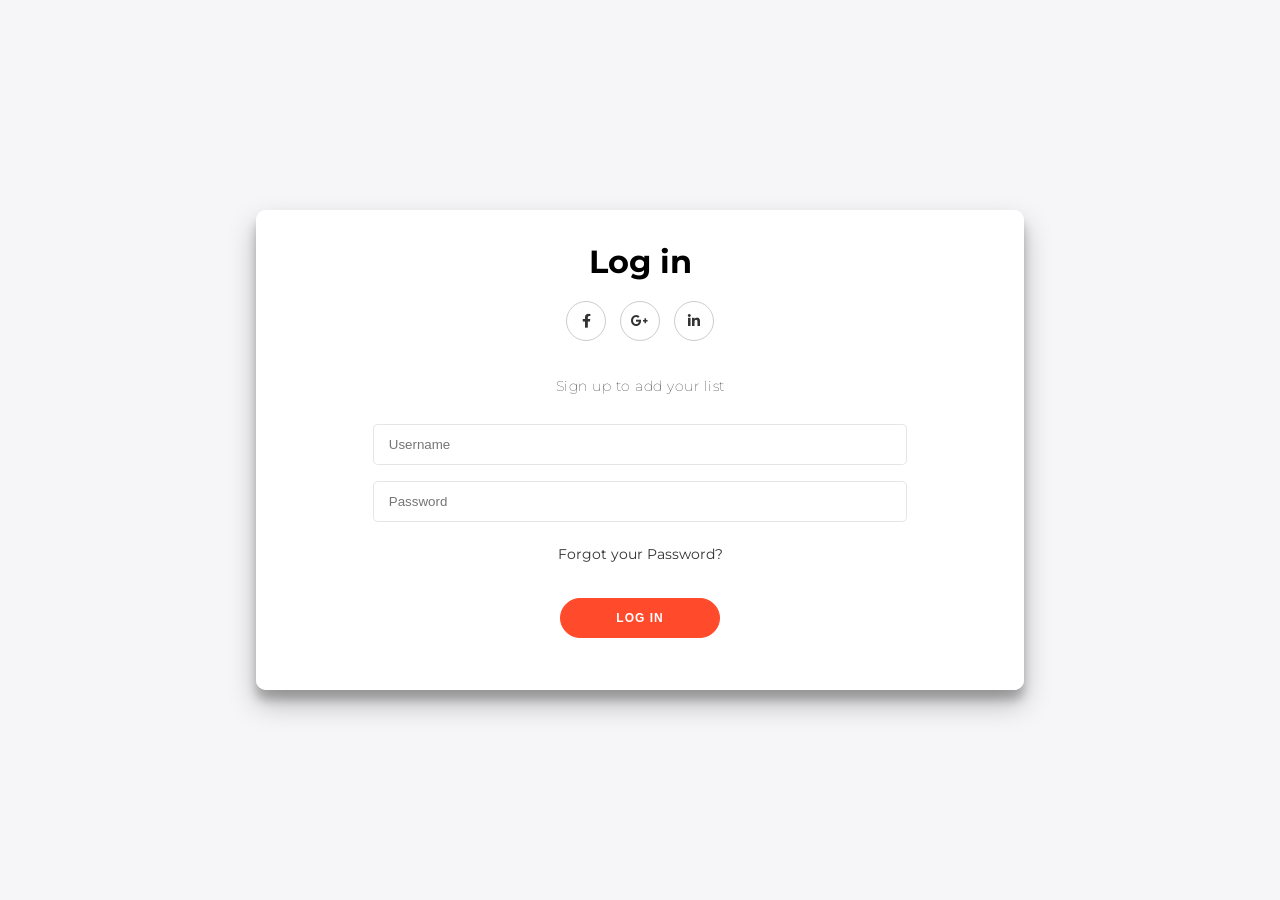
<file: index.html>
<!DOCTYPE html>
<html lang="en">
<head>
    <meta charset="UTF-8">
    <meta name="viewport" content="width=device-width, initial-scale=1.0">
    <title>Login</title>
    <link rel="stylesheet" href="login.css">
    <link rel="stylesheet" href="https://cdnjs.cloudflare.com/ajax/libs/font-awesome/5.14.0/css/all.min.css">
</head>
<body>
    
    <!-- Main Container -->
    <div class="container" id="main">
        
        <!-- Sign In Form -->
        <div class="sign-in">
            <form onsubmit="return validate()">
                <h1>Log in</h1>
                <div class="social-container">
                    <a href="#" class="social"><i class="fab fa-facebook-f"></i></a>
                    <a href="#" class="social"><i class="fab fa-google-plus-g"></i></a>
                    <a href="#" class="social"><i class="fab fa-linkedin-in"></i></a>
                </div>
                <p>Sign up to add your list</p>
                <input type="text" name="text" placeholder="Username" id="userName">
                <small id="usernamealert"></small>
                <input type="password" name="password" placeholder="Password" id="password">
                <small id="passwordalert"></small>
                <a href="#">Forgot your Password?</a>
                <button type="submit" id="signInButton">Log in</button>
            </form>
        </div>
<script src="login.js"></script>

</body>
</html>
</file>
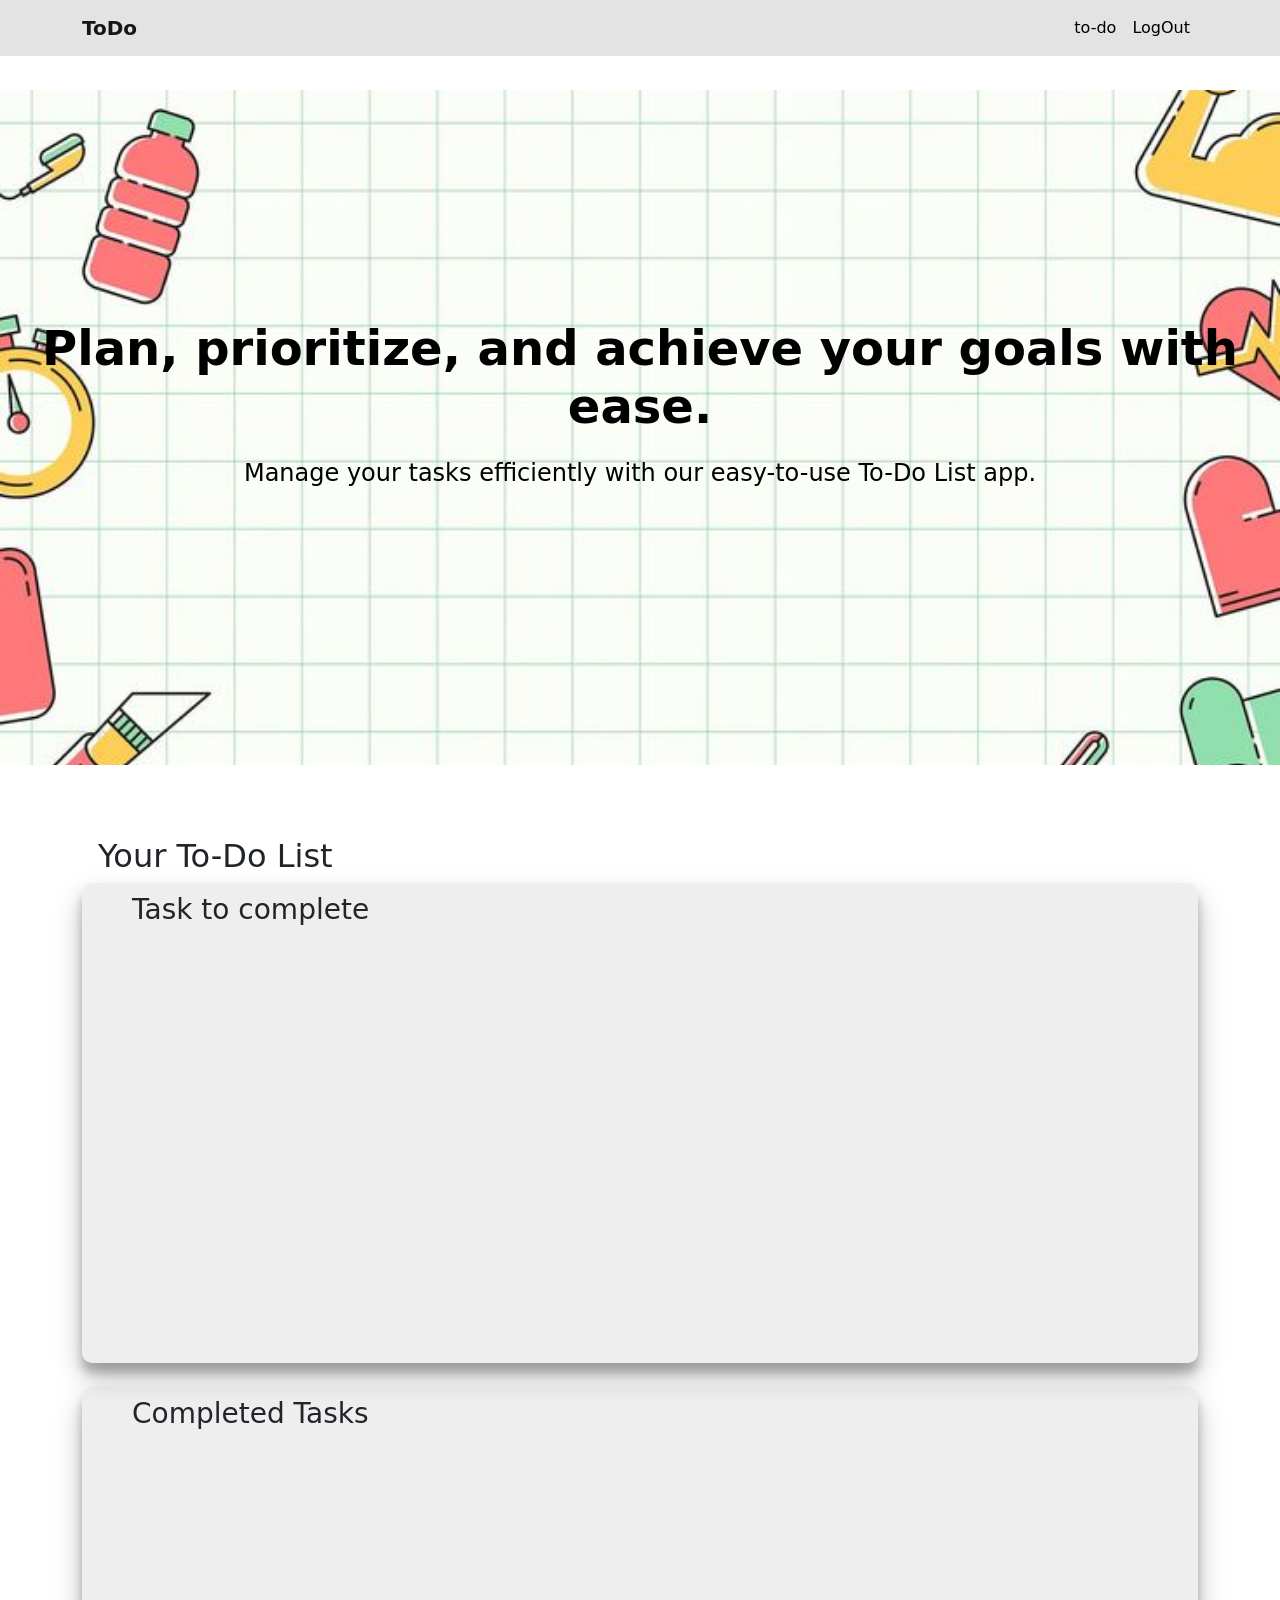
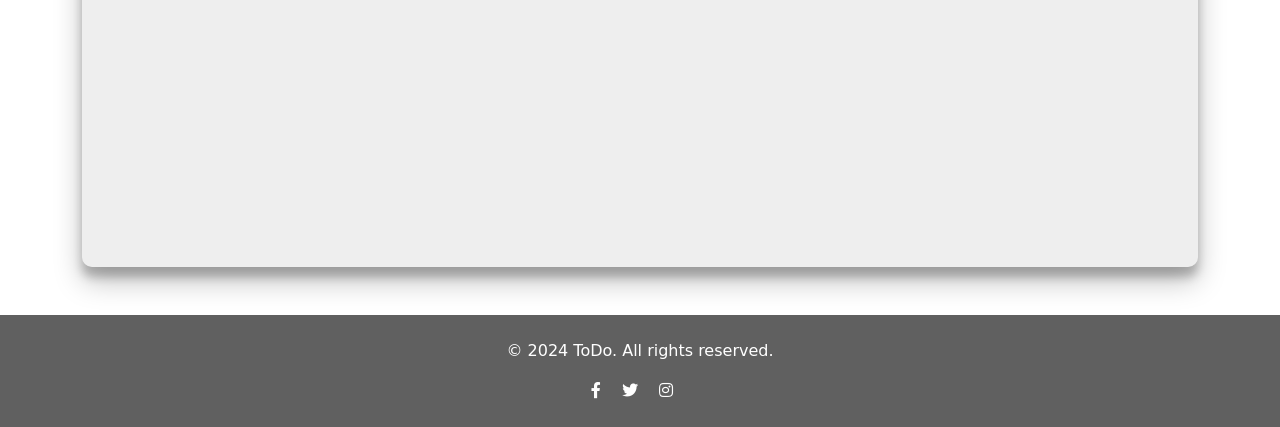
<file: main.html>
<!DOCTYPE html>
<html lang="en">

<head>
    <meta charset="UTF-8">
    <meta name="viewport" content="width=device-width, initial-scale=1.0">
    <title>To-Do List</title>
    <link rel="stylesheet" href="style.css">
    <link rel="stylesheet" href="https://cdnjs.cloudflare.com/ajax/libs/font-awesome/5.14.0/css/all.min.css">
    <link href="https://stackpath.bootstrapcdn.com/bootstrap/4.5.2/css/bootstrap.min.css" rel="stylesheet">
</head>

<body>

    <header class="navbar navbar-expand-lg navbar-light fixed-top" id="mainNav">
        <div class="container">
            <a class="navbar-brand" href="main.html">ToDo</a>
            <button class="navbar-toggler" type="button" data-toggle="collapse" data-target="#navbarResponsive"
                aria-controls="navbarResponsive" aria-expanded="false" aria-label="Toggle navigation">
                <span class="navbar-toggler-icon"></span>
            </button>
            <div class="collapse navbar-collapse" id="navbarResponsive">
                <ul class="navbar-nav ml-auto">
                    <li class="nav-item"><a class="nav-link" href="#ToDo">to-do</a></li>
                    <li class="nav-item"><a class="nav-link" href="index.html">LogOut</a></li>
                </ul>
            </div>
        </div>
    </header>

    <section class="hero-section text-center text-black d-flex justify-content-center align-items-center">
        <div class="container4">
            <h1>Plan, prioritize, and achieve your goals with ease.</h1>
            <p class="lead ">Manage your tasks efficiently with our easy-to-use To-Do List app.</p>
            <!-- <a href="#" class="btn btn-primary btn-lg">Explore Catalog</a> -->
        </div>
    </section>


    <!-- Main Container -->
    <div class="container mt-5">
        <h2 class="text mt-4 ml-3" id="ToDo">Your To-Do List</h2>

        <div class="container1">
            <h3>Task to complete</h3>
            <div class="card1">
                <ul id="incomplete-tasks" class="list-group">
                    <!-- Incomplete tasks will be dynamically inserted here -->
                </ul>
            </div>
        </div>

        <div class="container1 mt-4">
            <h3>Completed Tasks</h3>
            <div class="card1">
                <ul id="completed-tasks" class="list-group">
                    <!-- Completed tasks will be dynamically inserted here -->
                </ul>
            </div>
        </div>

    </div>
    <footer class=" text-white p-4 text-center mt-5">
        <p>&copy; 2024 ToDo. All rights reserved.</p>
        <div class="social-container">
            <a href="#" class="text-white mr-3"><i class="fab fa-facebook-f"></i></a>
            <a href="#" class="text-white mr-3"><i class="fab fa-twitter"></i></a>
            <a href="#" class="text-white mr-3"><i class="fab fa-instagram"></i></a>
        </div>
    </footer>

    <link href="https://cdn.jsdelivr.net/npm/bootstrap@5.3.3/dist/css/bootstrap.min.css" rel="stylesheet"
        integrity="sha384-QWTKZyjpPEjISv5WaRU9OFeRpok6YctnYmDr5pNlyT2bRjXh0JMhjY6hW+ALEwIH" crossorigin="anonymous">
    <script src="https://cdn.jsdelivr.net/npm/bootstrap@5.3.3/dist/js/bootstrap.bundle.min.js"
        integrity="sha384-YvpcrYf0tY3lHB60NNkmXc5s9fDVZLESaAA55NDzOxhy9GkcIdslK1eN7N6jIeHz"
        crossorigin="anonymous"></script>
    <script src="script.js"></script>
</body>

</html>
</file>
<file: login.css>
@import url('https://fonts.googleapis.com/css?family=Montserrat:400,800');

* {
    box-sizing: border-box;
}

body {
    align-items: center;
    display: flex;
    justify-content: center;
    flex-direction: column;
    background-color: #f6f5f7;
    font-family: 'Montserrat', sans-serif;
    min-height: 100vh;
    margin: 0;
}

.container {
    position: relative;
    width: 768px;
    max-width: 100%;
    min-height: 480px;
    background: #fff;
    border-radius: 10px;
    overflow: hidden;
    box-shadow: 0 14px 28px rgba(0, 0, 0, 0.25), 0 10px 10px rgba(0, 0, 0, 0.22);
    margin: 0;
}

.sign-in {
    position: absolute;
    top: 0;
    left: 0;
    height: 100%;
    transition: all 0.6s ease-in-out;
}


.sign-in {
    width: 100%;
    z-index: 2;
}

form {
    background: #fff;
    display: flex;
    align-items: center;
    justify-content: center;
    flex-direction: column;
    padding: 0 50px;
    height: 100%;
    text-align: center;  
}

h1 {
    font-weight: bold;
    margin: 0;
}

p {
    font-size: 14px;
    font-weight: 100;
    line-height: 20px;
    letter-spacing: 0.5px;
    margin: 15px 0 20px;
}

input {
    background: #fff;
    padding: 12px 15px;
    margin: 8px 15px;
    width: 80%;
    border-radius: 5px;
    border: none;
    outline: none;
    border:1px solid rgba(138, 138, 138, 0.22);
}

a {
    color: #333;
    font-size: 14px;
    text-decoration: none;
    margin: 15px 0;
}

button {
    color: #fff;
    background: #ff4b2b;
    font-size: 12px;
    font-weight: bold;
    padding: 12px 55px;
    margin: 20px;
    border-radius: 20px;
    border: 1px solid #ff4b2b;
    outline: none;
    letter-spacing: 1px;
    text-transform: uppercase;
    transition: transform 80ms ease-in;
    cursor: pointer;
}

button:active {
    transform: scale(0.9);
}

#signIn, #signUp {
    background-color: transparent;
    border: 2px solid #fff;
}

.container.right-panel-active .sign-in {
    transform: translateX(100%);
    opacity: 0;
    z-index: 1;
}

.container.right-panel-active .sign-up {
    transform: translateX(100%);
    opacity: 1;
    z-index: 5;
}

.overlay-container {
    position: absolute;
    top: 0;
    width: 100%;
    height: 100%;
    overflow: hidden;
    transition: transform 0.6s ease-in-out;
    z-index: 100;
}



.social-container {
    margin: 20px 0;
}

.social-container a {
    height: 40px;
    width: 40px;
    margin: 0 5px;
    display: inline-flex;
    justify-content: center;
    align-items: center;
    border: 1px solid #ccc;
    border-radius: 50%;
}
</file>
<file: style.css>
@import url('https://fonts.googleapis.com/css?family=Montserrat:400,800');

* {
    box-sizing: border-box;
}

body {
    align-items: center;
    display: flex;
    justify-content: center;
    flex-direction: column;
    background-color: #f6f5f7;
    font-family: 'Montserrat', sans-serif;
    min-height: 100vh;
    margin: 0;
}


/* Navbar styles */
.navbar-brand {
    font-size: 1.5em;
    font-weight: bold;
}

.navbar-nav.ml-auto a.nav-link {
    color: #000;
}

.navbar-nav.ml-auto a.nav-link:hover {
    color: #ff4b2b;
}

#mainNav {
    transition: background-color 0.5s ease;
    background-color: rgba(220, 220, 220, 0.8); /* White background with 80% opacity */
}

.fixed-top.scrolled {
    background-color: #fff;
    box-shadow: 0 4px 8px rgba(0, 0, 0, 0.1);
}


.container{
    width:100%;
    margin:0;
}

.container1{
    position: relative;
    width: 100%;
    max-width: 100%;
    min-height: 480px;
    background: rgba(177, 177, 177, 0.22);
    border-radius: 10px;
    overflow: hidden;
    box-shadow: 0 14px 28px rgba(0, 0, 0, 0.25), 0 10px 10px rgba(0, 0, 0, 0.22);
}

.card1{
    padding-left:50px;
    padding-right:50px;
    width: 100%;
}

.navbar{
    margin: 0%;
}


.list-group{
    padding-left: 100px;
}
/* Ensure other styles remain intact */
.content-wrapper {
    padding-top: 100px; /* Adjust based on navbar height */
}
.hero-section {
    background: url('img/Download\ premium\ vector\ of\ Fitness\ elements\ pattern\ frame\ on\ a\ grid\ background\ template\ vector\ by\ katie\ about\ fitness\,\ sport\ frame\,\ sport\,\ gym\ illustration\,\ and\ gym\ 1206756.jpeg') no-repeat center center/cover;
    height: 75vh;
    display: flex;
    justify-content: center;
    align-items: center;
    text-align: center;
    overflow: hidden;
    width: 100%;
    position: relative;
    margin-top: 7%;
    padding-bottom: 10%;
    padding-top: 9%;
}

.hero-section h1 {
    font-size: 3rem;
    font-weight: 700;
    margin-bottom: 20px;
}

.hero-section p {
    font-size: 1.5rem;
    margin-bottom: 30px;
}








footer {
    background-color: #606060;
    position: relative;
    bottom: 0;
    width: 100%;
  }

h3{
    margin: 50px;
    padding: 10px 0px;
    font-weight: 300;
}


/* Responsive styles */
@media (max-width: 768px) {
    .task-title {
        font-size: 1em;
    }

    .task-checkbox {
        height: 18px;
        width: 18px;
    }
}

@media (max-width: 576px) {
    .card2 {
        padding: 10px;
    }

    .task-title {
        font-size: 0.9em;
    }

    .task-checkbox {
        height: 16px;
        width: 16px;
    }
}


@media (max-width: 768px) {
    .search-bar {
        width: 95%;
    }

    .navbar-brand {
        font-size: 1.2em;
    }
}

@media (max-width: 576px) {
    .navbar-brand {
        font-size: 1em;
    }
}
</file>
